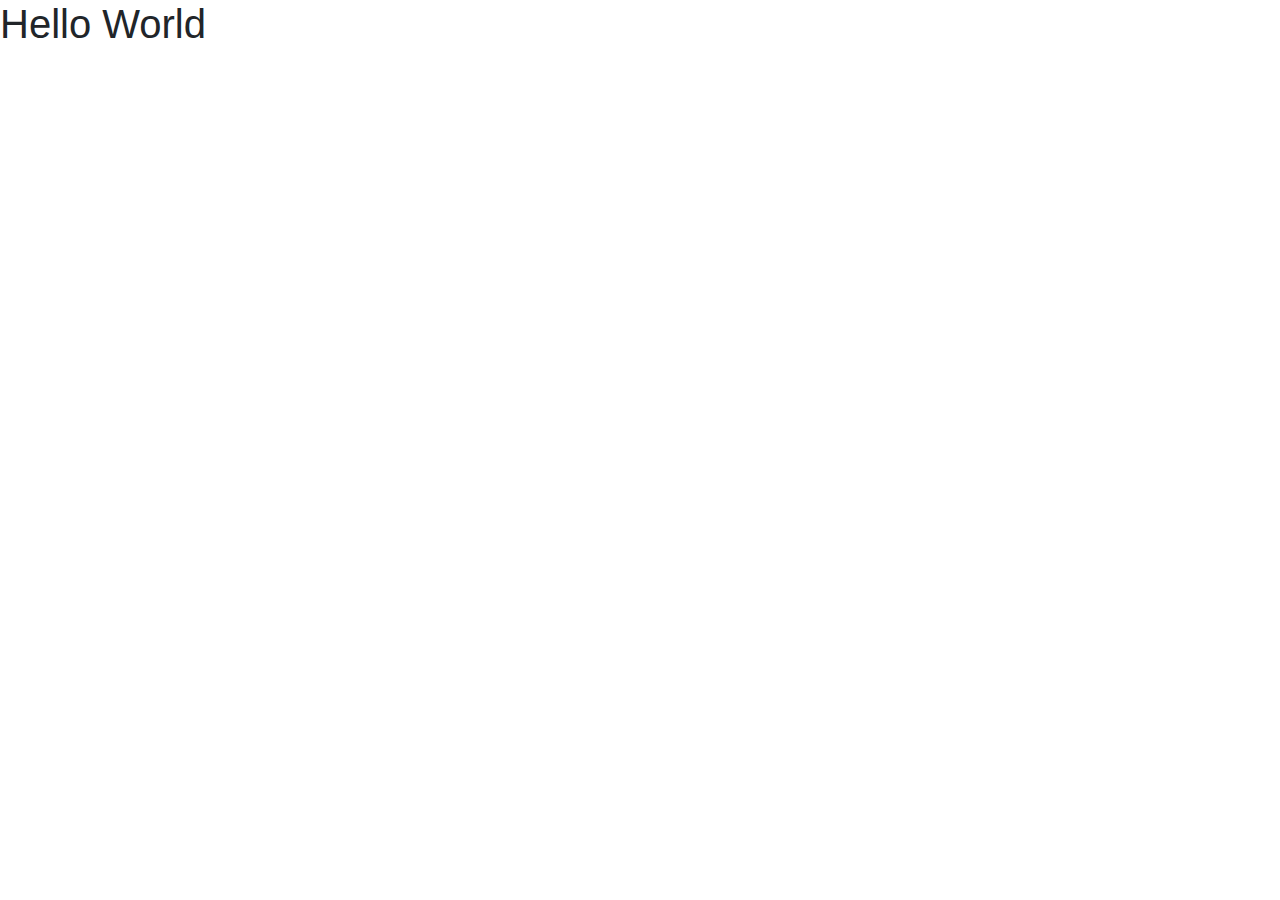
<file: task0/index.html>
<!doctype html>
<html lang="en">
  <head>
    <title>Title</title>
    <!-- Required meta tags -->
    <meta charset="utf-8">
    <meta name="viewport" content="width=device-width, initial-scale=1, shrink-to-fit=no">

    <!-- Bootstrap CSS -->
    <link rel="stylesheet" href="https://stackpath.bootstrapcdn.com/bootstrap/4.3.1/css/bootstrap.min.css" integrity="sha384-ggOyR0iXCbMQv3Xipma34MD+dH/1fQ784/j6cY/iJTQUOhcWr7x9JvoRxT2MZw1T" crossorigin="anonymous">
  </head>
  <body>
    <h1>Hello World</h1>
    <!-- Optional JavaScript -->
    <!-- jQuery first, then Popper.js, then Bootstrap JS -->
    <script src="https://code.jquery.com/jquery-3.3.1.slim.min.js" integrity="sha384-q8i/X+965DzO0rT7abK41JStQIAqVgRVzpbzo5smXKp4YfRvH+8abtTE1Pi6jizo" crossorigin="anonymous"></script>
    <script src="https://cdnjs.cloudflare.com/ajax/libs/popper.js/1.14.7/umd/popper.min.js" integrity="sha384-UO2eT0CpHqdSJQ6hJty5KVphtPhzWj9WO1clHTMGa3JDZwrnQq4sF86dIHNDz0W1" crossorigin="anonymous"></script>
    <script src="https://stackpath.bootstrapcdn.com/bootstrap/4.3.1/js/bootstrap.min.js" integrity="sha384-JjSmVgyd0p3pXB1rRibZUAYoIIy6OrQ6VrjIEaFf/nJGzIxFDsf4x0xIM+B07jRM" crossorigin="anonymous"></script>
  </body>
</html>
</file>
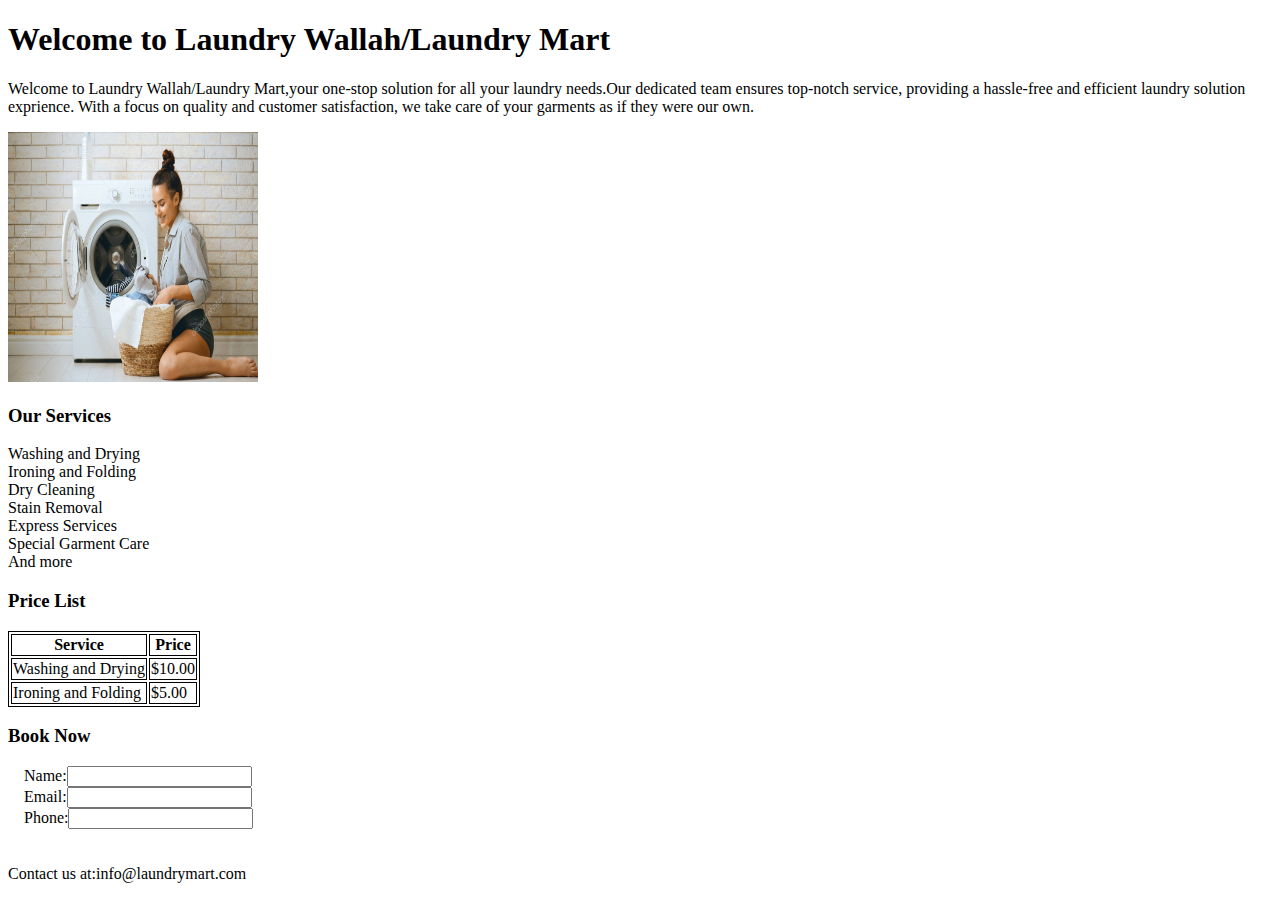
<file: task1/index.html>
<!DOCTYPE html>
<html lang="en">

<head>
    <meta charset="UTF-8">
    <meta name="viewport" content="width=device-width, initial-scale=1.0">
    <title>Document</title>
    <style>
        table,tr,td,th {
            border: 1px solid black;
        }

    </style>
</head>

<body>
    <div>
        <header>
            <h1>
                Welcome to Laundry Wallah/Laundry Mart
            </h1>
        </header>
        <p>
            Welcome to Laundry Wallah/Laundry Mart,your one-stop solution for all your laundry needs.Our dedicated team
            ensures top-notch service, providing a hassle-free and efficient laundry solution exprience. With a focus on
            quality and customer satisfaction, we take care of your garments as if they were our own.
        </p>
        <img src="./1.jpg" alt="" style="height:250px" width="250px">
        <h3>Our Services</h3>
        <li>Washing and Drying</li>
        <li>Ironing and Folding</li>
        <li>Dry Cleaning</li>
        <li>Stain Removal</li>   
        <li>Express Services</li>
        <li>Special Garment Care</li>
        <li>And more</li>

        <h3>Price List</h3>
        <table>
            <tr>
                <th>Service</th>
                <th>Price</th>
            </tr>
            <tr>
                <td>Washing and Drying</td>
                <td>$10.00</td>
            </tr>
            <tr>
                <td>Ironing and Folding</td>
                <td>$5.00</td>
            </tr>     
        </table>
        <h3>Book Now</h3>
        &nbsp;&nbsp;&nbsp; Name:<input type="text"><br>
        &nbsp;&nbsp;&nbsp; Email:<input type="email"><br>
        &nbsp;&nbsp;&nbsp; Phone:<input type="number"><br>
<br><br>
        <footer>Contact us at:info@laundrymart.com</footer>

    </div>
</body>

</html>
</file>
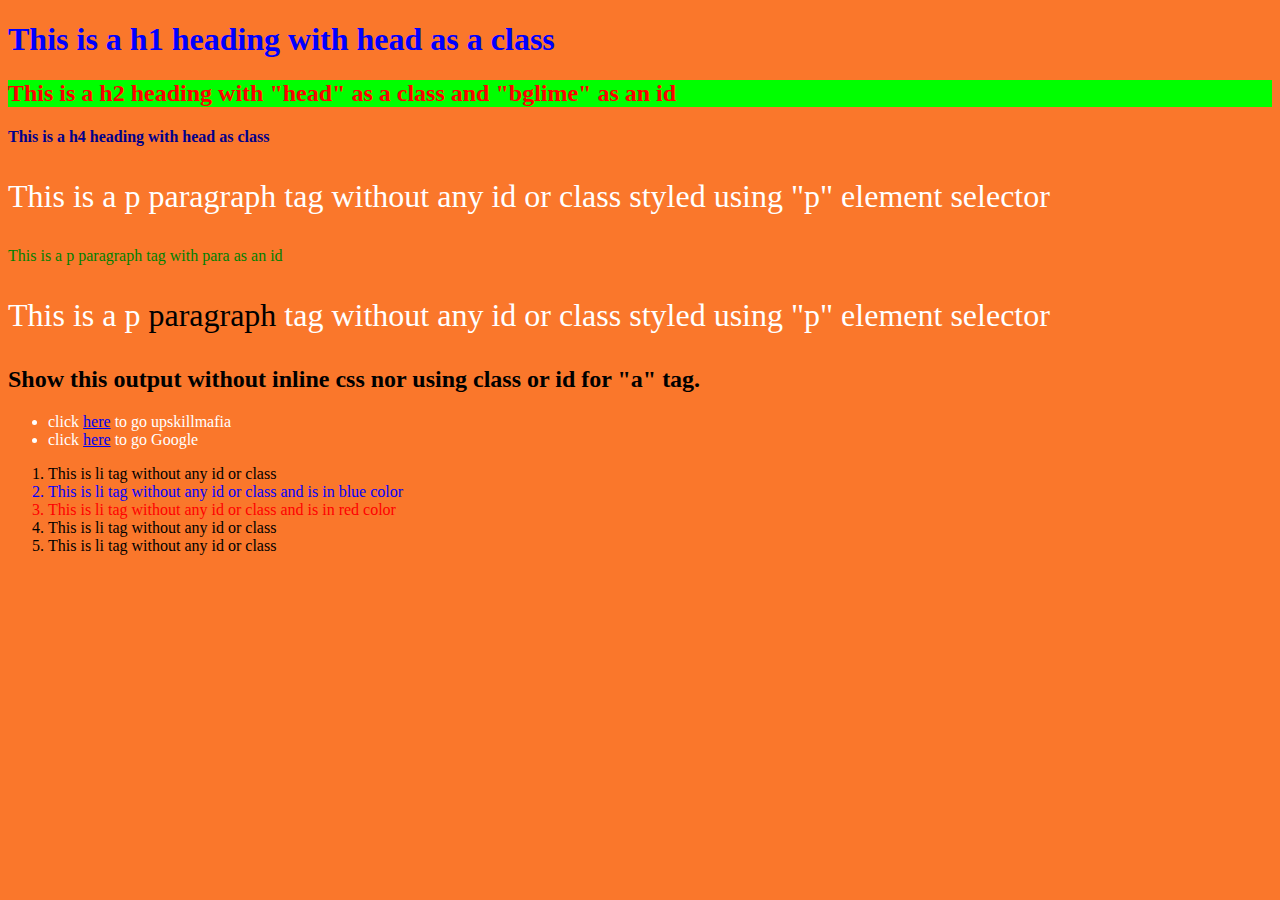
<file: task2/index.html>
<!DOCTYPE html>
<html lang="en">
<head>
    <meta charset="UTF-8">
    <meta name="viewport" content="width=device-width, initial-scale=1.0">
    <title>Document</title>
    <link rel="stylesheet" href="./style.css">
</head>
<body>
    <h1 class="head" style="color: blue;">This is a h1 heading with head as a class</h1>
    <h2 class="head" id="bglime">This is a h2 heading with "head" as a class and "bglime" as an id</h2>
    <h4 class="head">This is a h4 heading with head as class</h4>
    <P style="font-size: xx-large;">This is a p paragraph tag without any id or class styled using "p" element selector</P>    
    <P id="para">This is a p paragraph tag with para as an id</P>
    <P style="font-size: xx-large">This is a p <span class="highlighted">paragraph</span> tag without any id or class styled using "p" element selector</P>
    <h2>Show this output without inline css nor using class or id for "a" tag.</h2>
    <ul>
        <li> click <a href="https://upskillmafia.com/">here</a> to go upskillmafia </li>
        <li> click <a href="https://google.com/">here</a> to go Google</i> </li>
    </ul>

    <ol>
        <li>This is li tag without any id or class</li>
        <li>This is li tag without any id or class and is in blue color</li>
        <li>This is li tag without any id or class and is in red color</li>
        <li>This is li tag without any id or class</li>
        <li>This is li tag without any id or class</li>
    </ol>
</body>
</html>
</file>
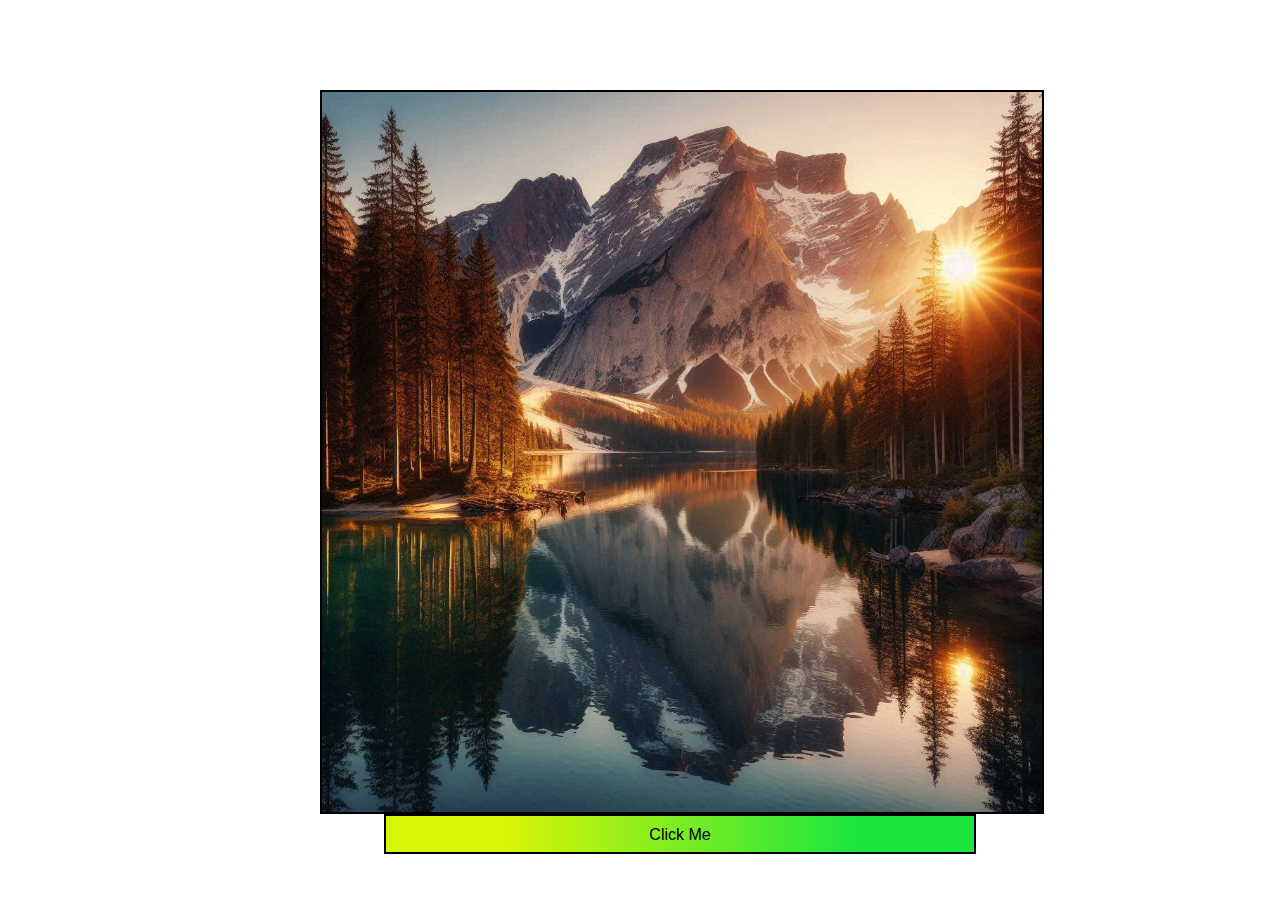
<file: task3/index.html>
<!DOCTYPE html>
<html lang="en">
<head>
    <meta charset="UTF-8">
    <meta name="viewport" content="width=device-width, initial-scale=1.0">
    <title>Image Display</title>
    <link rel="stylesheet" href="style.css">
</head>
<body>
    <div class="image-container">
        <img src="./_94a7d389-3d2d-41c4-9fed-6658ef42014f.jpg" alt="Image">
        <button>Click Me</button>
    </div>
</body>
</html>
</file>
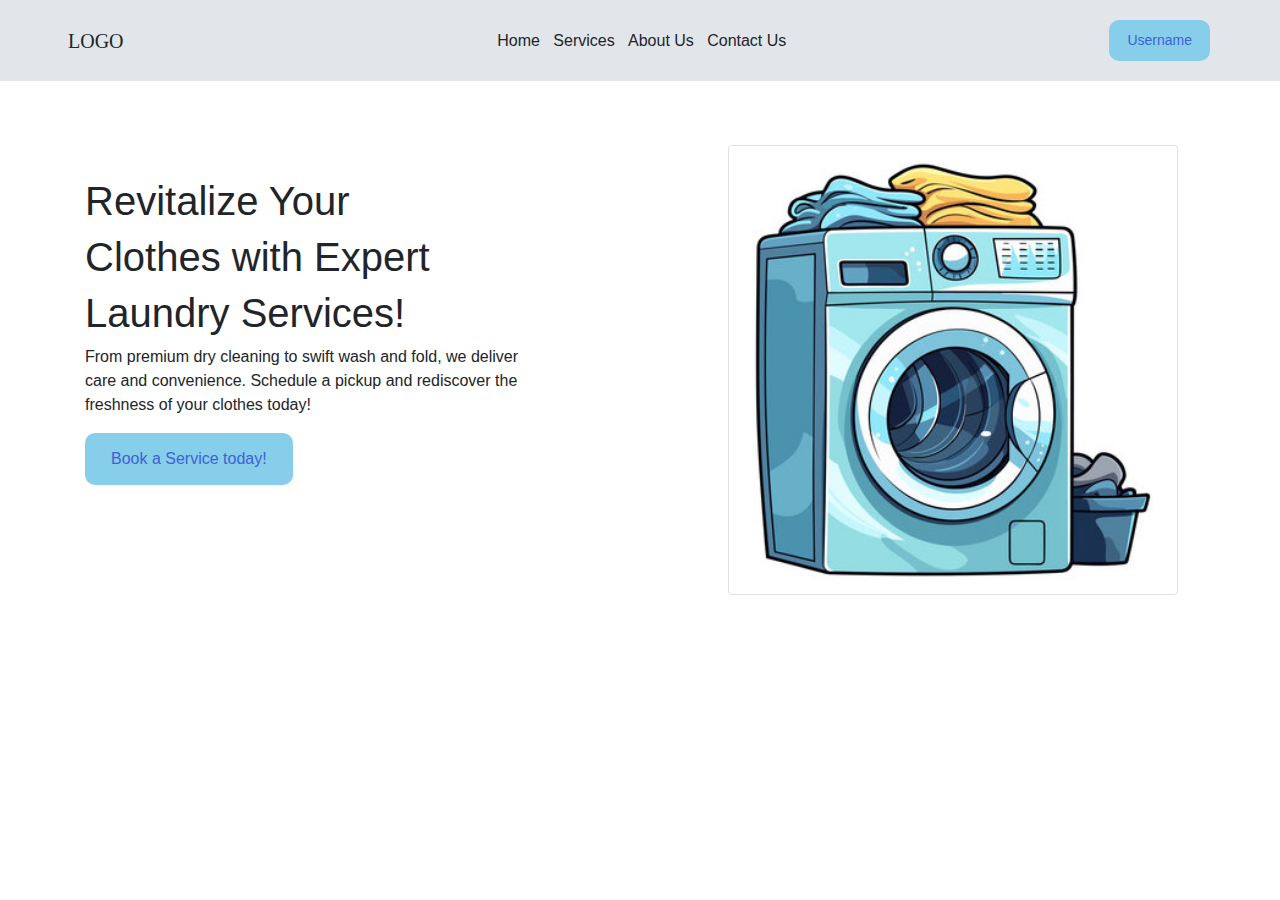
<file: task4/index.html>
<!doctype html>
<html lang="en">
  <head>
    <title>Title</title>
    <!-- Required meta tags -->
    <meta charset="utf-8">
    <meta name="viewport" content="width=device-width, initial-scale=1, shrink-to-fit=no">
    <link rel="stylesheet" href="./style.css">
    <!-- Bootstrap CSS -->
    <link rel="stylesheet" href="https://stackpath.bootstrapcdn.com/bootstrap/4.3.1/css/bootstrap.min.css" integrity="sha384-ggOyR0iXCbMQv3Xipma34MD+dH/1fQ784/j6cY/iJTQUOhcWr7x9JvoRxT2MZw1T" crossorigin="anonymous">
  </head>
  <body>
      <head>
        <div>
        <nav class="navbar navbar-lg navbar-light btn-light navbar-fixed-top" style="padding:20px ;">
            <a class="navbar-brand py-lg-0 px-5">LOGO</a>
                <ul class="nav justify-content-center">
                    <li class="nav-item">Home</li>&nbsp;&nbsp;&nbsp;
                    <li class="nav-item">Services</li>&nbsp;&nbsp;&nbsp;
                    <li class="nav-item">About Us</li>&nbsp;&nbsp;&nbsp;
                    <li class="nav-item">Contact Us</li>&nbsp;&nbsp;&nbsp;
                </ul>
                <button class="btn btn-sm " style="background-color: skyblue; border-radius:10px; color:rgb(60, 98, 212);margin-right:50px">
                    <a class="btn btn-sm">Username</a>
                </button>
            </nav>
        </div>
      </head>
    <section class="hero">
        <div class="container " >
            <div class="left">
                <div class="row mt-5">
                    <div class="col mt-5">
                        <div class="text">
                            <h1>Revitalize Your</h1>
                                <h1>Clothes with Expert</h1> 
                            <h1><span>Laundry Services!</span></h1>
                            <p>From premium dry cleaning to swift wash and fold, we deliver care and convenience. Schedule a pickup and rediscover the freshness of your clothes today!</p>
                            <button class="btn" style="background-color: skyblue; border-radius:10px; color:rgb(60, 98, 212)">
                                <a class="btn ">Book a Service today!</a>
                            </button>
                        </div>
                    </div>
                    <div class="col mt-3" style="padding-left: 160px;">
                        <div class="image">
                            <img src="./laundryrigth.jpeg" alt="image" width="450px" class="img-thumbnail">
                        </div>
                    </div>
                </div>
            </div>
        </div>
    </section>


    <!-- Optional JavaScript -->
    <!-- jQuery first, then Popper.js, then Bootstrap JS -->
    <script src="https://code.jquery.com/jquery-3.3.1.slim.min.js" integrity="sha384-q8i/X+965DzO0rT7abK41JStQIAqVgRVzpbzo5smXKp4YfRvH+8abtTE1Pi6jizo" crossorigin="anonymous"></script>
    <script src="https://cdnjs.cloudflare.com/ajax/libs/popper.js/1.14.7/umd/popper.min.js" integrity="sha384-UO2eT0CpHqdSJQ6hJty5KVphtPhzWj9WO1clHTMGa3JDZwrnQq4sF86dIHNDz0W1" crossorigin="anonymous"></script>
    <script src="https://stackpath.bootstrapcdn.com/bootstrap/4.3.1/js/bootstrap.min.js" integrity="sha384-JjSmVgyd0p3pXB1rRibZUAYoIIy6OrQ6VrjIEaFf/nJGzIxFDsf4x0xIM+B07jRM" crossorigin="anonymous"></script>
  </body>
</html>
</file>
<file: task2/style.css>
body {
    background-color: rgb(250, 119, 43); /* Change this to your desired color */
}

.head {
    color: darkblue;
}

#bglime {
    background-color: lime;
    color: red;
}

p {
    color: white;
}

#para {
    color: green;
}

p:contains('paragraph') {
    color: rgb(30, 29, 29);
    font-size: 2.5rem;
}
ul{
    color: white;
}
.highlighted{
    color:black ;
}
ol li:nth-child(2) {
    color: blue; 
}
ol li:nth-child(3){
    color:red
}
</file>
<file: task3/style.css>
body {
    margin: 10vh 25vw;
    
    box-sizing: border-box;
}

.image-container {
    /* border: 1px solid; */
    color: #000;
    width: 80vh;
    height: 60vh;
    margin: auto;
    text-align: center;
}

img {
    border: #000 2px solid;
    max-width: 100%;
    height: auto;
    display: block;
}

button {
    border: #000 2px solid;
    height: 40px;
    width: 592px;
    padding: 10px 20px;
    background-image: linear-gradient(to right, #d9f506 20%, #1ce63e 80%);
    font-size: 16px;
    cursor: pointer;
    transition: background-image 0.3s ease;
}
</file>
<file: task4/style.css>
.navbar{
    display:flex;

}
.ul.navbar li{
    margin-right: 20px;
}
.navbar-brand{
    font-family: 'Times New Roman', Times, serif;
}
@media only screen and (max-width: 768px) {
    nav ul {
      display: none; /* Hide the links in mobile view */
    }
    nav .logo {
      font-size: 24px; /* Adjust logo size */
      margin-right: auto; /* Push logo to left */
    }
    nav .username {
      font-size: 14px; /* Adjust username size */
      margin-left: auto; /* Push username to right */
    }
  }
</file>
